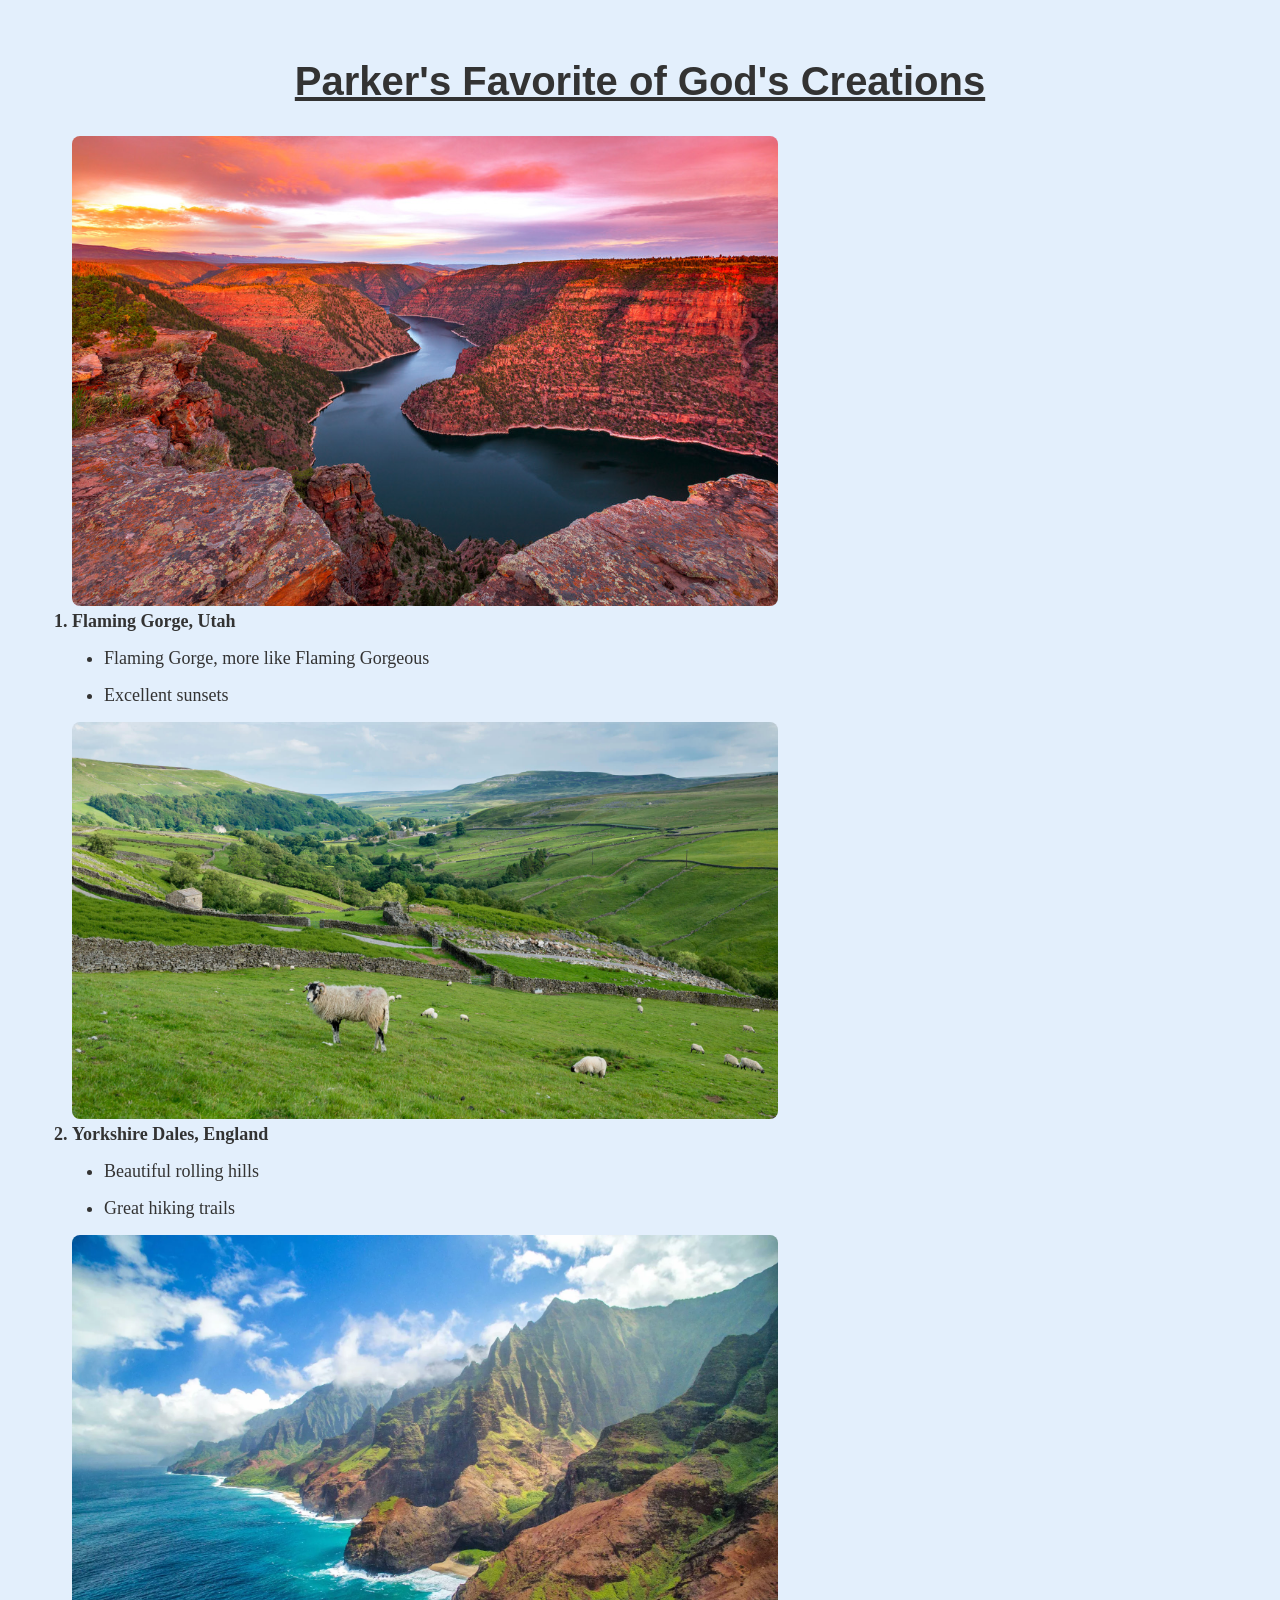
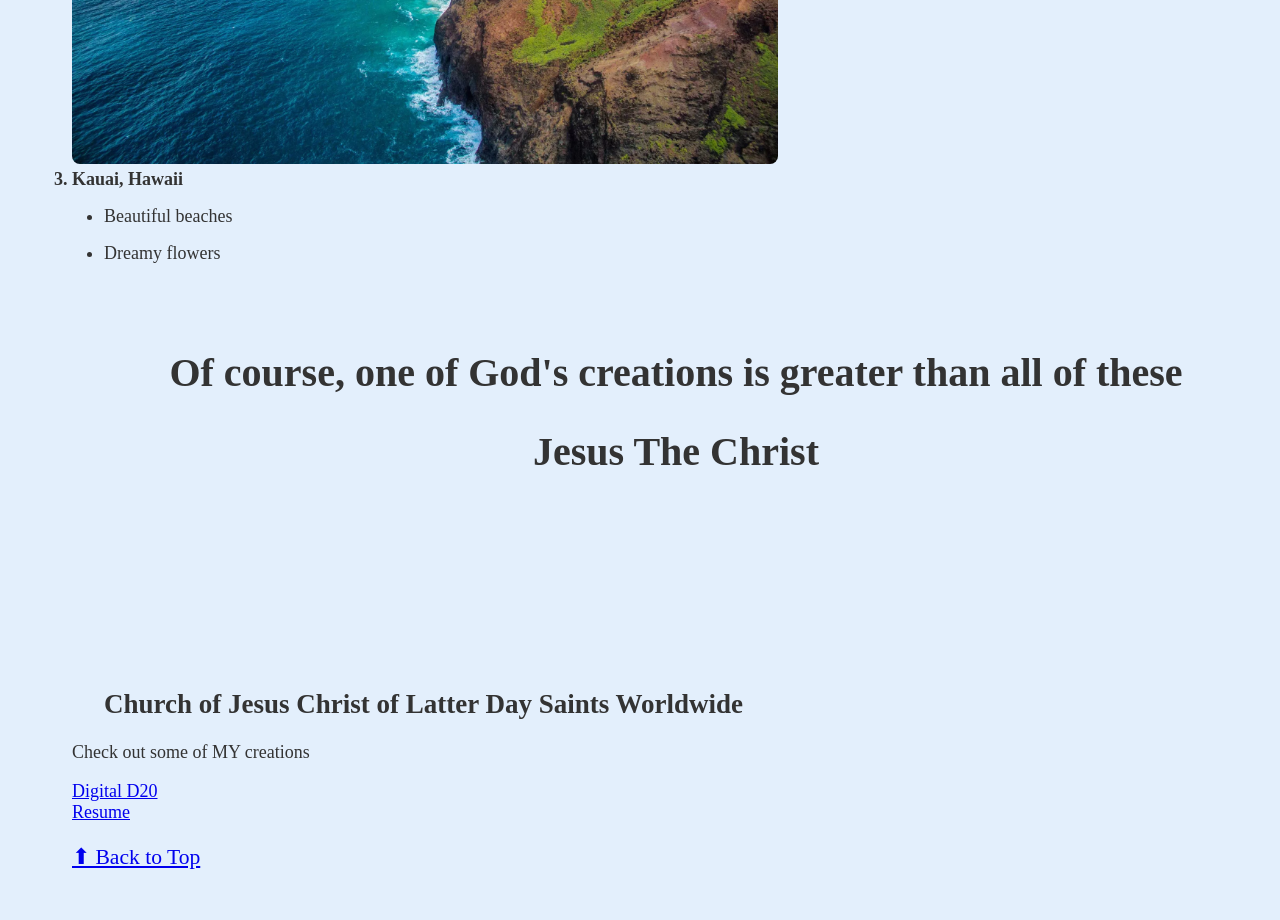
<file: Scratch.html>
<!DOCTYPE html>
<html lang="en">
<head>
  <meta charset="UTF-8" />
  <meta name="viewport" content="width=device-width, initial-scale=1.0"/>
  <title>My Fancy List Page</title>
  <link href="css/Scratch.css" rel="stylesheet" />
</head>
  <body>
  <div class="maintitle">
    <div id="top"></div>
    <h1> Parker's Favorite of God's Creations</h1>
</div>
    
<div class="newroman">
    <ol>
        <img src="assets/img/Flaming.jpg" alt="Flaming Gorge">
      <li class="bold">Flaming Gorge, Utah </li>
        <ul>
          <li>Flaming Gorge, more like Flaming Gorgeous</li>
          <li>Excellent sunsets</li>
        </ul>
      </li>
      <img src="assets/img/york.jpg" alt="Green great scott">
      <li class="bold">Yorkshire Dales, England </li>
        <ul>
          <li>Beautiful rolling hills</li>
          <li>Great hiking trails</li>
        </ul> 
      </li>
      <img src="assets/img/hawaii.webp" alt="hawaii">
      <li class="bold">Kauai, Hawaii</li>
        <ul>
          <li>Beautiful beaches</li>
          <li>Dreamy flowers</li>
          <br><br>
          <h1>Of course, one of God's creations is greater than all of these</h1>
          <h1>Jesus The Christ</h1>
          <div class="utube">
            <iframe 
              src="https://www.youtube.com/embed/z-AIz2K-EZs"
              frameborder="0" 
              allowfullscreen>
            </iframe>
        </div>
            <h2>Church of Jesus Christ of Latter Day Saints Worldwide</h2>
            <div  id='viz1744671757866' style='position: relative'><noscript><a href='#'><img alt='Church of Jesus Christ ' src='https:&#47;&#47;public.tableau.com&#47;static&#47;images&#47;Ch&#47;ChurchofJesusChrist&#47;ChurchofJesusChrist&#47;1_rss.png' style='border: none' /></a></noscript><object class='tableauViz'  style='display:none;'><param name='host_url' value='https%3A%2F%2Fpublic.tableau.com%2F' /> <param name='embed_code_version' value='3' /> <param name='site_root' value='' /><param name='name' value='ChurchofJesusChrist&#47;ChurchofJesusChrist' /><param name='tabs' value='no' /><param name='toolbar' value='yes' /><param name='static_image' value='https:&#47;&#47;public.tableau.com&#47;static&#47;images&#47;Ch&#47;ChurchofJesusChrist&#47;ChurchofJesusChrist&#47;1.png' /> <param name='animate_transition' value='yes' /><param name='display_static_image' value='yes' /><param name='display_spinner' value='yes' /><param name='display_overlay' value='yes' /><param name='display_count' value='yes' /><param name='language' value='en-US' /></object></div>                <script type='text/javascript'>                    var divElement = document.getElementById('viz1744671757866');                    var vizElement = divElement.getElementsByTagName('object')[0];                    if ( divElement.offsetWidth > 800 ) { vizElement.style.width='1000px';vizElement.style.height='827px';} else if ( divElement.offsetWidth > 500 ) { vizElement.style.width='1000px';vizElement.style.height='827px';} else { vizElement.style.width='100%';vizElement.style.height='1177px';}                     var scriptElement = document.createElement('script');                    scriptElement.src = 'https://public.tableau.com/javascripts/api/viz_v1.js';                    vizElement.parentNode.insertBefore(scriptElement, vizElement);                </script>
         
        </ul>
        <p>Check out some of MY creations</p>
        <a href="WebAPP.html">Digital D20</a>
        <br>
        <a href="index.html">Resume</a>
        <br><br>
        <div class="footer">
        <footer><a href="#top">⬆ Back to Top</a></footer>
        </div>
    </ol>
  
    
  
  </body>
  </html>
</file>
<file: css/Scratch.css>
body {
      font-family: 'Segoe UI', sans-serif;
      background-color: #e3effc;
      color: #333;
      margin: 0;
      padding: 2rem;
    }

    h1 {
      text-align: center;
      margin-bottom: 2rem;
      font-size: 2.5rem;
    }

    ul {
      list-style-type: disc;
      padding-left: 2rem;
    }

    ul ul {
      list-style-type: circle;
      padding-left: 1.5rem;
    }

    li {
      margin-bottom: 1rem;
    }

    li small {
      display: block;
      color: #666;
      font-size: 0.9rem;
      margin-top: 0.2rem;
    }
   img{
    width :60%;
    border-radius: 8px;
   }

   .bold{
    font-weight: bold;
   }
   
   .maintitle{
    text-decoration:underline
   }
   
   .newroman{
    font-family:'Times New Roman', Times, serif;
    font-size:large;
   }

   .footer{
    font-size:larger;
   }

   .utube {
    display: flex;
    justify-content: center;
    align-items: center;
    margin: 2rem 0;
  }

.tablu{
    width: 40%;
    height:40%;
}
.box {
    margin-bottom: 20px; /* Adds space between each element */
  }
</file>
